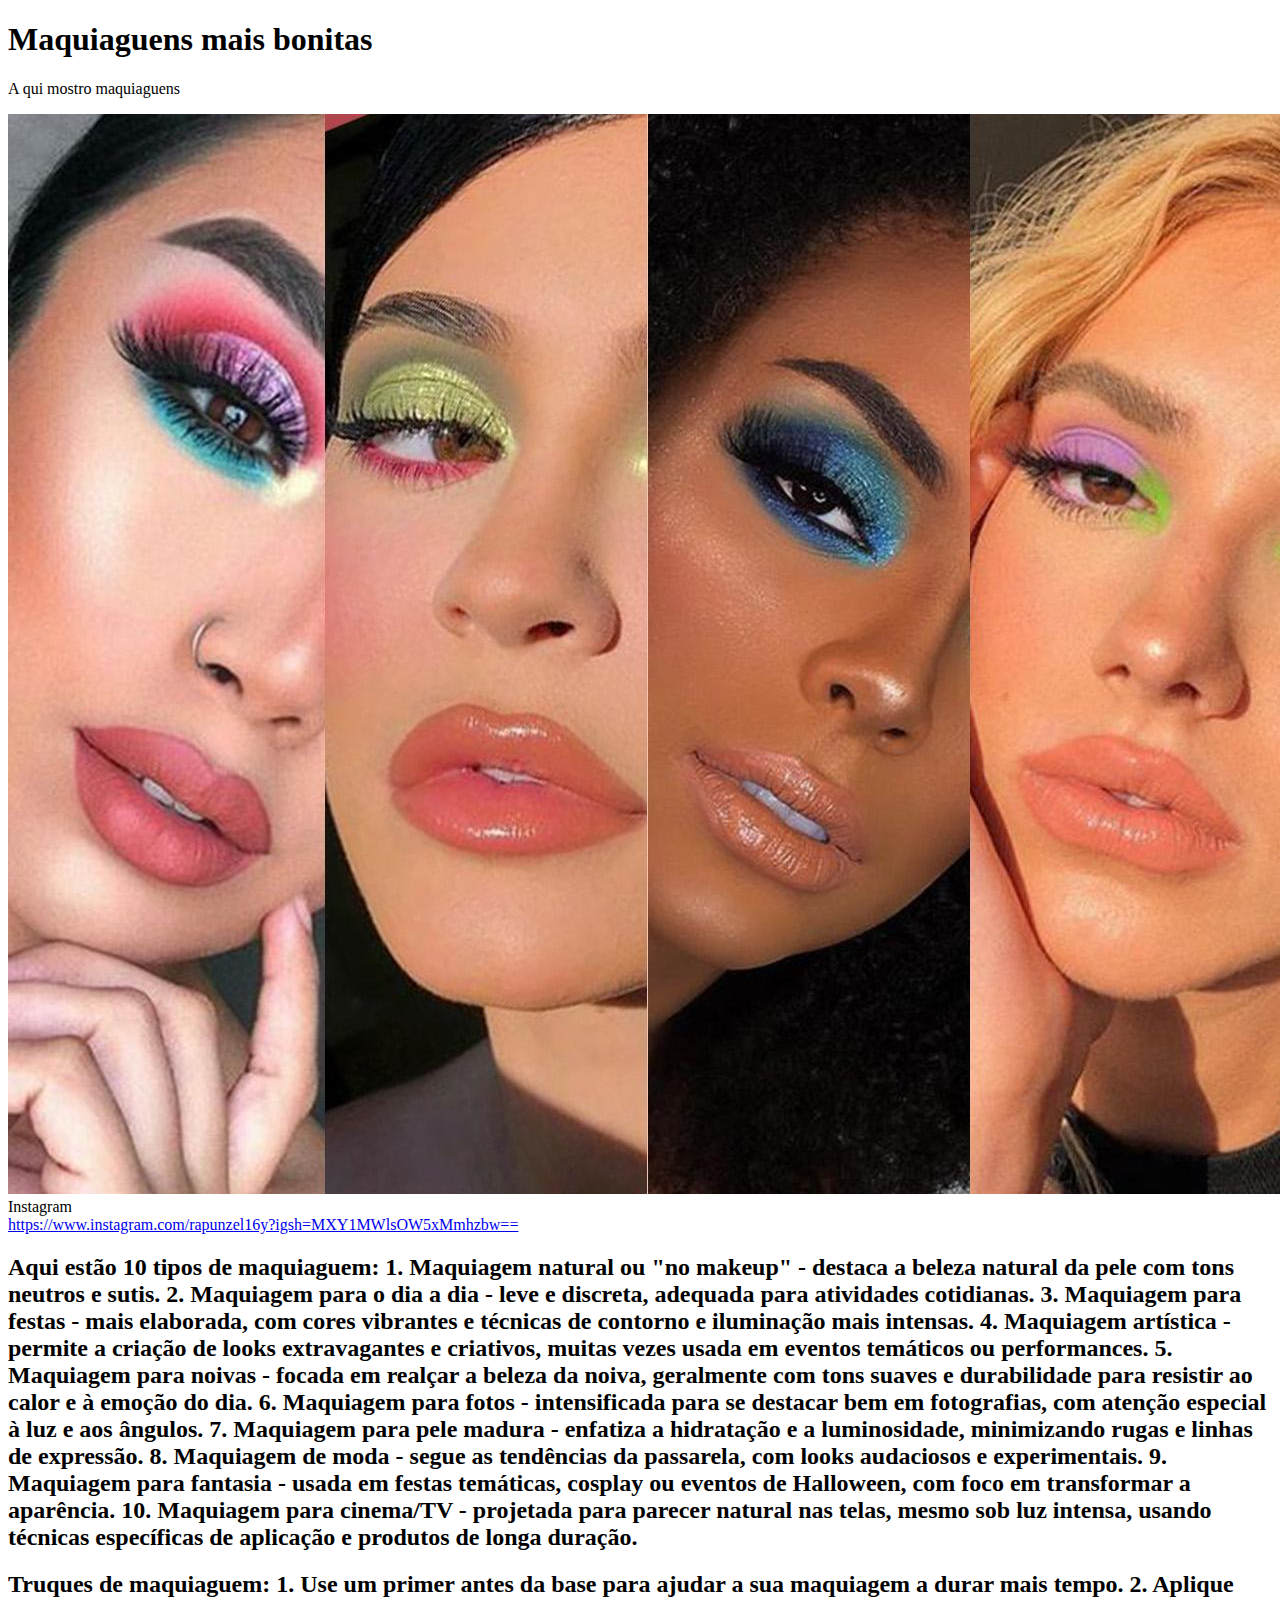
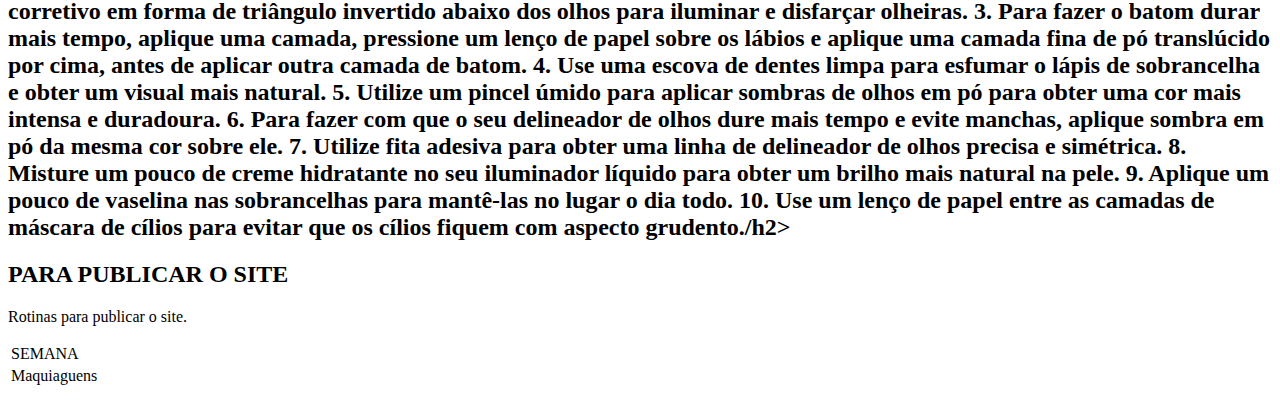
<file: index.html>
<!DOCTYPE html>
<html lang="en">
<head>
    <meta charset="UTF-8">
    <meta name="viewport" content="width=device-width, initial-scale=1.0">
    <link rel="shortcut icon" href="ICONE.ico" type="Aula-03/ICONE">
    <title>Maquiaguens</title>
</head>
<body>
    <h1> Maquiaguens mais bonitas</h1>
    
    <p> A qui mostro maquiaguens </p>
    
    <img src="Capa Make.jpg"alt="foto principal">

    
<li>Instagram</li>
<a href="instagram.html" target="_blank">https://www.instagram.com/rapunzel16y?igsh=MXY1MWlsOW5xMmhzbw==</a>
</body>
        
        
    </ol>
    <h2>Aqui estão 10 tipos de maquiaguem:

1. Maquiagem natural ou "no makeup" - destaca a beleza natural da pele com tons neutros e sutis.
2. Maquiagem para o dia a dia - leve e discreta, adequada para atividades cotidianas.
3. Maquiagem para festas - mais elaborada, com cores vibrantes e técnicas de contorno e iluminação mais intensas.
4. Maquiagem artística - permite a criação de looks extravagantes e criativos, muitas vezes usada em eventos temáticos ou performances.
5. Maquiagem para noivas - focada em realçar a beleza da noiva, geralmente com tons suaves e durabilidade para resistir ao calor e à emoção do dia.
6. Maquiagem para fotos - intensificada para se destacar bem em fotografias, com atenção especial à luz e aos ângulos.
7. Maquiagem para pele madura - enfatiza a hidratação e a luminosidade, minimizando rugas e linhas de expressão.
8. Maquiagem de moda - segue as tendências da passarela, com looks audaciosos e experimentais.
9. Maquiagem para fantasia - usada em festas temáticas, cosplay ou eventos de Halloween, com foco em transformar a aparência.
10. Maquiagem para cinema/TV - projetada para parecer natural nas telas, mesmo sob luz intensa, usando técnicas específicas de aplicação e produtos de longa duração.</h2>
    
    <h2>Truques de maquiaguem:
1. Use um primer antes da base para ajudar a sua maquiagem a durar mais tempo.
2. Aplique corretivo em forma de triângulo invertido abaixo dos olhos para iluminar e disfarçar olheiras.
3. Para fazer o batom durar mais tempo, aplique uma camada, pressione um lenço de papel sobre os lábios e aplique uma camada fina de pó translúcido por cima, antes de aplicar outra camada de batom.
4. Use uma escova de dentes limpa para esfumar o lápis de sobrancelha e obter um visual mais natural.
5. Utilize um pincel úmido para aplicar sombras de olhos em pó para obter uma cor mais intensa e duradoura.
6. Para fazer com que o seu delineador de olhos dure mais tempo e evite manchas, aplique sombra em pó da mesma cor sobre ele.
7. Utilize fita adesiva para obter uma linha de delineador de olhos precisa e simétrica.
8. Misture um pouco de creme hidratante no seu iluminador líquido para obter um brilho mais natural na pele.
9. Aplique um pouco de vaselina nas sobrancelhas para mantê-las no lugar o dia todo.
10. Use um lenço de papel entre as camadas de máscara de cílios para evitar que os cílios fiquem com aspecto grudento./h2>
    
    </a>
     <h2> PARA PUBLICAR O SITE</h2>
    
    <p> Rotinas para publicar o site.</p>
    
    
</body>
</html>
<P></P>     


        <table class ="table table-hover table-dark">         
           <thead>
            <tr>  
                <td onclick="location.href='tr.html'"> SEMANA</td>
           </tr>
           </thead>

           <tr>      
                <td onclick="location.href='tr.html'">Maquiaguens</td>   
            </tr>               
        
        </table>
        <P></P>
</file>
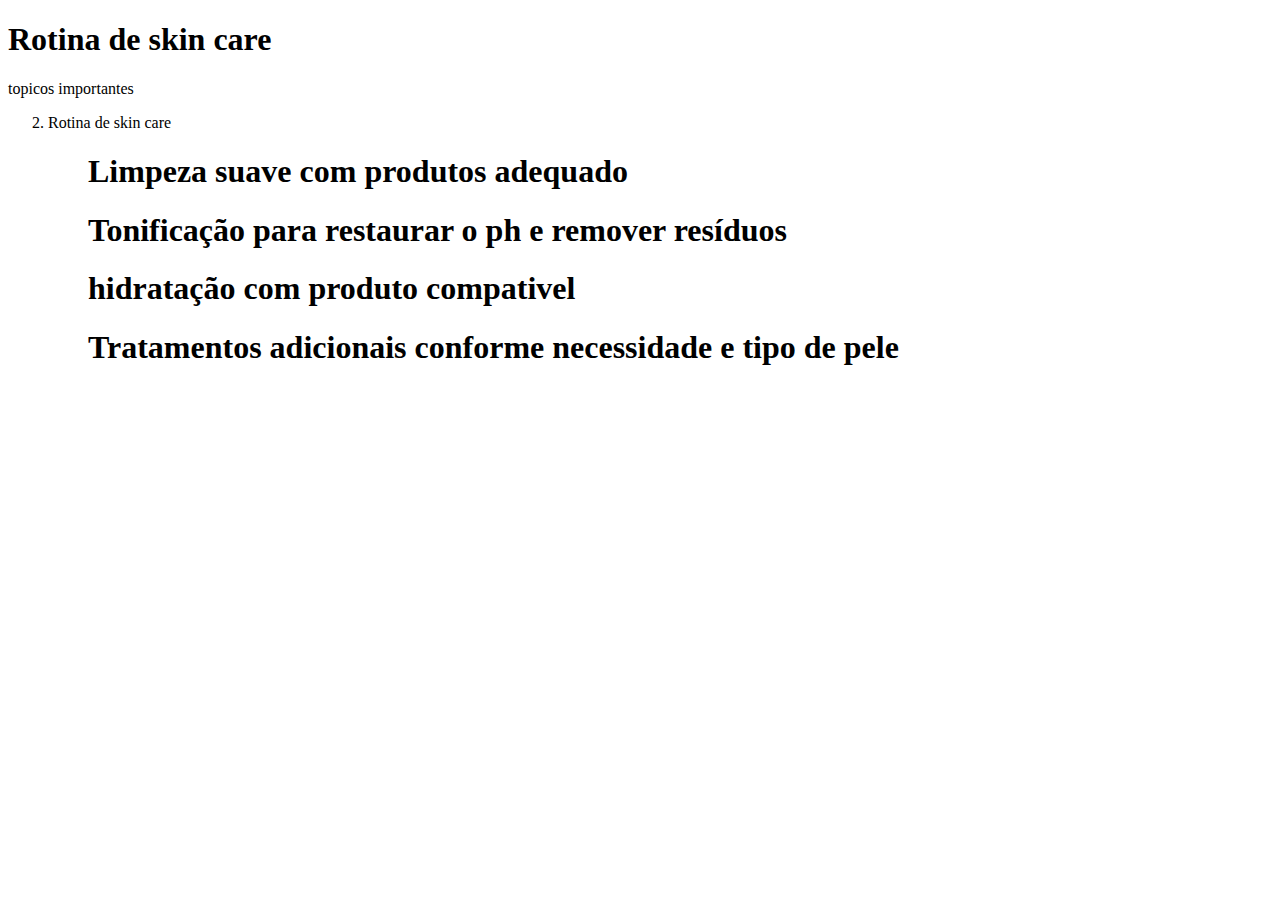
<file: tr.html>
<!DOCTYPE html>
<html lang="en">
<head>
    <meta charset="UTF-8">
    <meta name="viewport" content="width=device-width, initial-scale=1.0">
    <title>Skin care</title>
</head>
<body>
    <h1> Rotina de skin care</h1>
    
    <p> topicos importantes</p>
    <!--
    <img src="NEWTON1.jpg" alt="logo do newton">
    -->
    
    <ol start="2">
        <li>Rotina de skin care</li>
        <ol>
            <h1 class="first">Limpeza suave com produtos adequado </h1>                                                 
            <h1 class="second">Tonificação para restaurar o ph e remover resíduos </h1>     
            <h1>hidratação com produto compativel </h1>
            <h1>Tratamentos adicionais conforme necessidade e tipo de pele </li>
            
        </ol>
    </ol>

    
</body>
</html>
</file>
